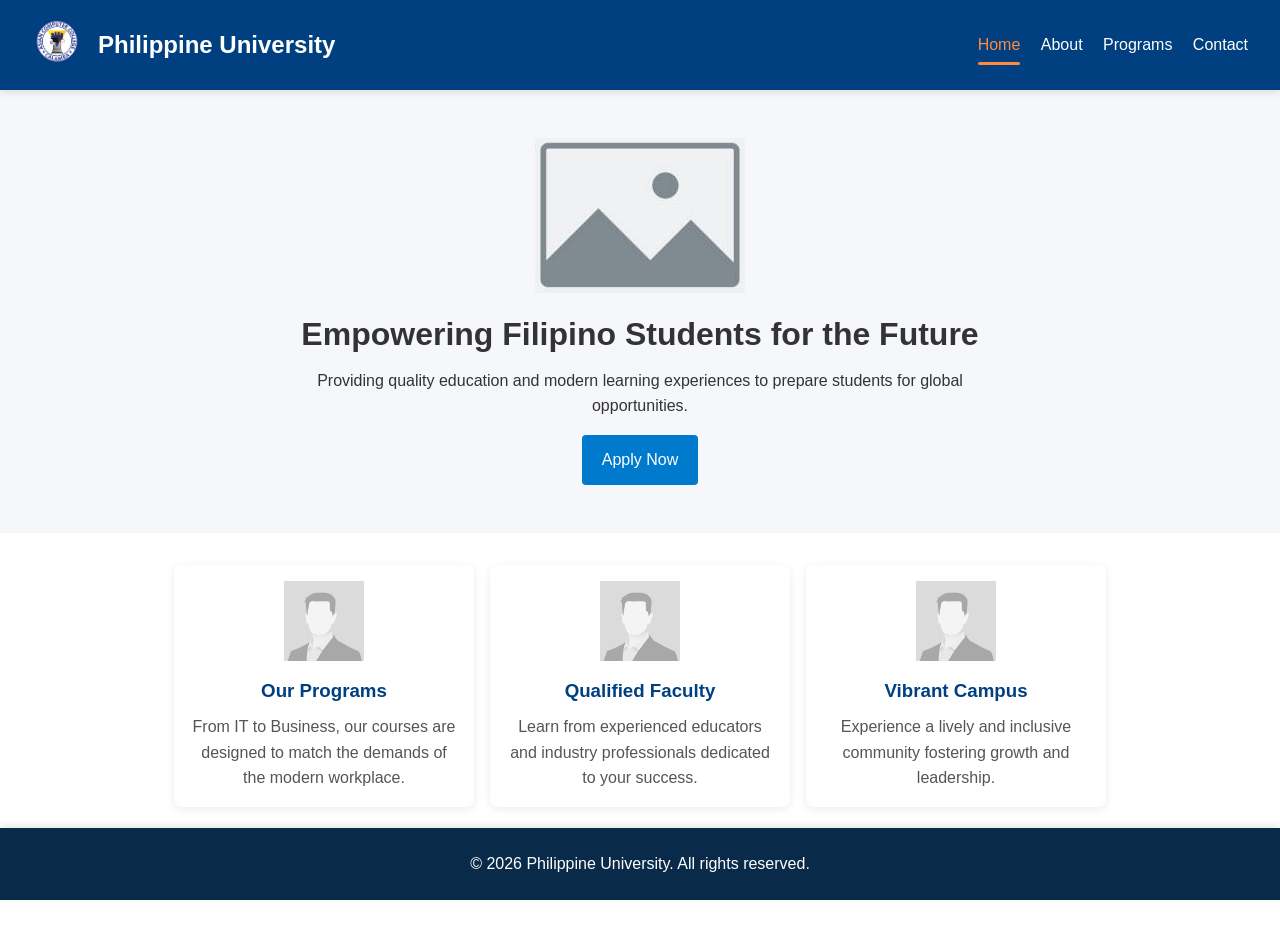
<file: index.html>
<!doctype html>
<html lang="en">
<head>
  <meta charset="utf-8" />
  <meta name="viewport" content="width=device-width, initial-scale=1" />
  <title>Philippine University</title>
  <link rel="stylesheet" href="style.css">
</head>
<body>
  <div id="preloader">
    <img src="logo.png" alt="Loading..." />
  </div>

  <header>
    <nav>
      <div class="brand">
        <a href="index.html"><img src="logo.png" alt="Logo"></a>
        <h1>Philippine University</h1>
      </div>
      <div class="menu">
        <a href="index.html">Home</a>
        <a href="about.html">About</a>
        <a href="programs.html">Programs</a>
        <a href="contact.html">Contact</a>
      </div>
    </nav>
  </header>

  <section class="hero">
    <img src="image.png" alt="Campus">
    <h2>Empowering Filipino Students for the Future</h2>
    <p>Providing quality education and modern learning experiences to prepare students for global opportunities.</p>
    <a href="#apply" class="cta">Apply Now</a>
  </section>

  <section class="sections">
    <div class="card">
      <img src="profile.png" alt="Programs">
      <h3>Our Programs</h3>
      <p>From IT to Business, our courses are designed to match the demands of the modern workplace.</p>
    </div>

    <div class="card">
      <img src="profile.png" alt="Faculty">
      <h3>Qualified Faculty</h3>
      <p>Learn from experienced educators and industry professionals dedicated to your success.</p>
    </div>

    <div class="card">
      <img src="profile.png" alt="Campus Life">
      <h3>Vibrant Campus</h3>
      <p>Experience a lively and inclusive community fostering growth and leadership.</p>
    </div>
  </section>

  <footer>
    <p>© <span id="year"></span> Philippine University. All rights reserved.</p>
  </footer>

  <script src="main.js"></script>
</body>
</html>
</file>
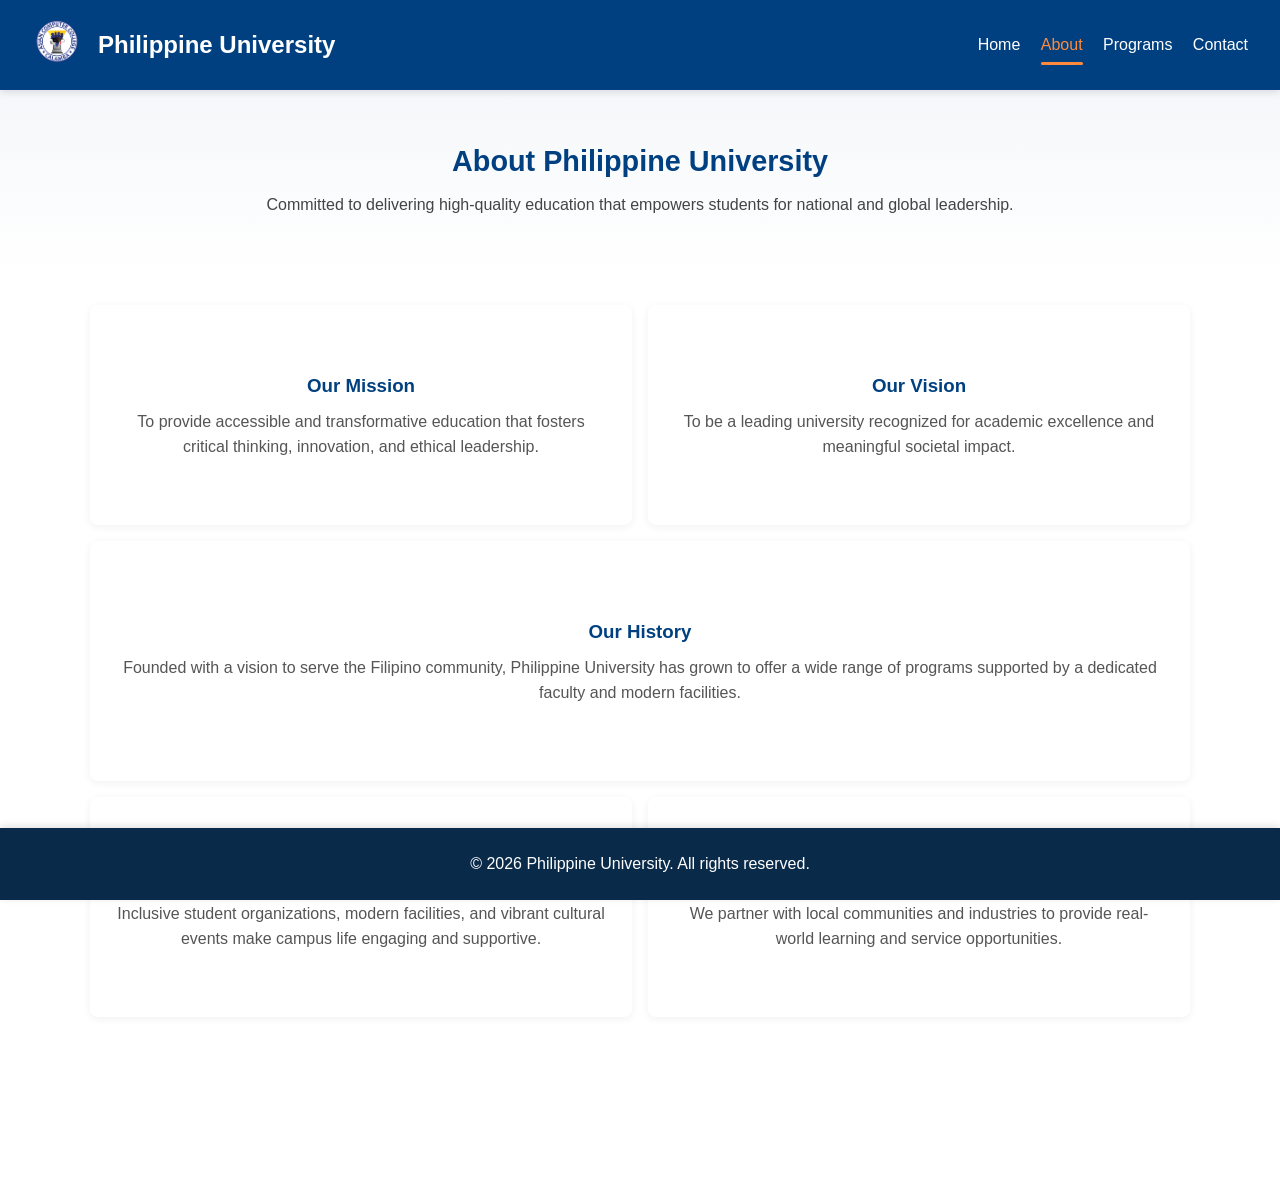
<file: about.html>
<!doctype html>
<html lang="en">
<head>
  <meta charset="utf-8" />
  <meta name="viewport" content="width=device-width, initial-scale=1" />
  <title>About - Philippine University</title>
  <link rel="stylesheet" href="style.css">
</head>
<body>
  <header>
    <nav>
      <div class="brand">
        <a href="index.html"><img src="logo.png" alt="Logo"></a>
        <h1>Philippine University</h1>
      </div>
      <div class="menu">
        <a href="index.html">Home</a>
        <a href="about.html">About</a>
        <a href="programs.html">Programs</a>
        <a href="contact.html">Contact</a>
      </div>
    </nav>
  </header>

  <main class="about-page">
    <section class="about-hero">
      <div class="container">
        <h2>About Philippine University</h2>
        <p>Committed to delivering high-quality education that empowers students for national and global leadership.</p>
      </div>
    </section>

    <section class="about-content container">
      <div class="grid">
        <!-- two-up row for mission and vision -->
        <div class="two-up">
          <div class="card" id="our-mission">
            <h3>Our Mission</h3>
            <p>To provide accessible and transformative education that fosters critical thinking, innovation, and ethical leadership.</p>
          </div>

          <div class="card" id="out-vision">
            <h3>Our Vision</h3>
            <p>To be a leading university recognized for academic excellence and meaningful societal impact.</p>
          </div>
        </div>

        <div class="card full" id="out-history">
          <h3>Our History</h3>
          <p>Founded with a vision to serve the Filipino community, Philippine University has grown to offer a wide range of programs supported by a dedicated faculty and modern facilities.</p>
        </div>

        <!-- two-up row for campus life and community engagement -->
        <div class="two-up">
          <div class="card" id="campus-life">
            <h3>Campus Life</h3>
            <p>Inclusive student organizations, modern facilities, and vibrant cultural events make campus life engaging and supportive.</p>
          </div>

          <div class="card" id="community-engagement">
            <h3>Community Engagement</h3>
            <p>We partner with local communities and industries to provide real-world learning and service opportunities.</p>
          </div>
        </div>
      </div>
    </section>
  </main>

  <footer>
    <p>© <span id="year"></span> Philippine University. All rights reserved.</p>
  </footer>

  <script src="main.js"></script>
</body>
</html>
</file>
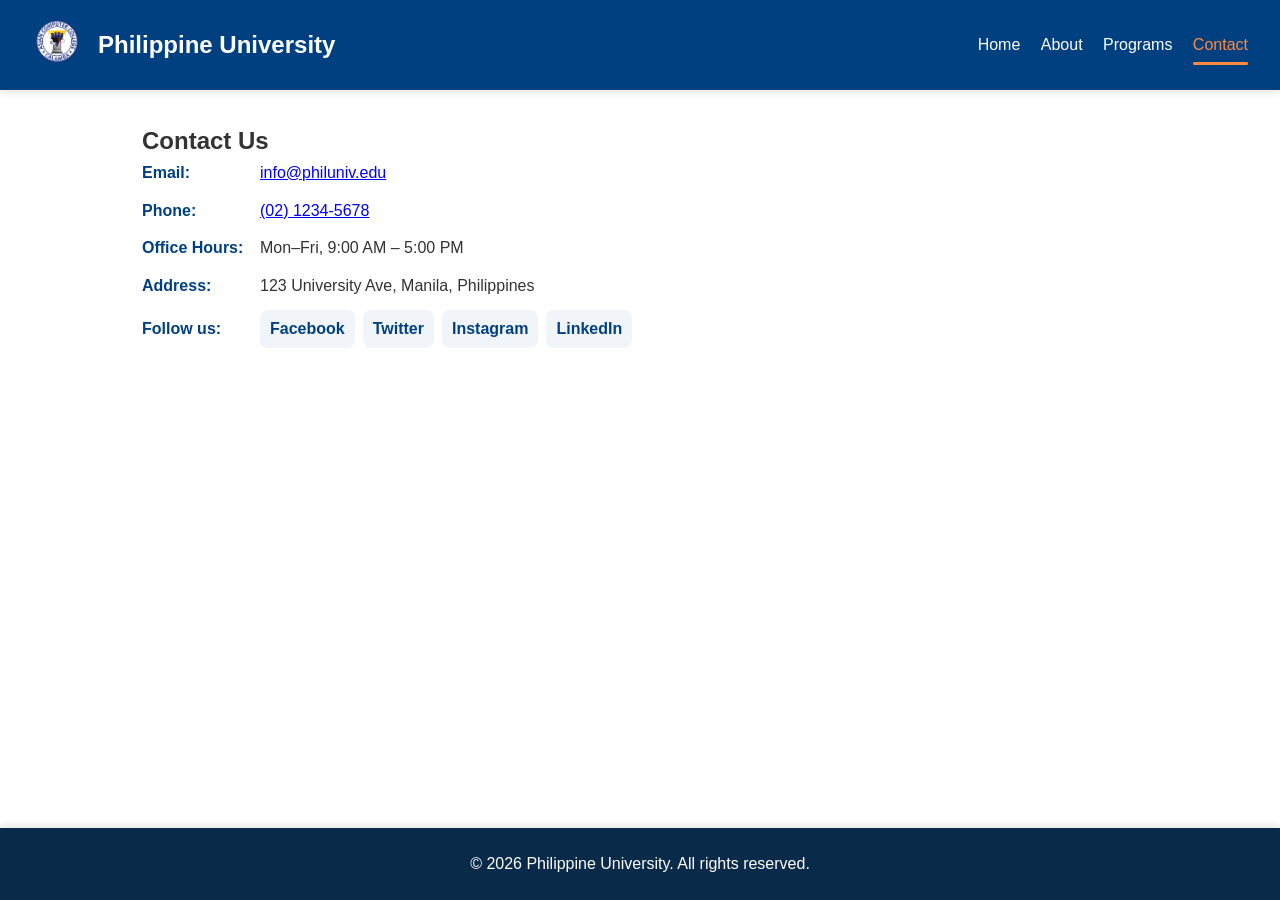
<file: contact.html>
<!doctype html>
<html lang="en">
<head>
  <meta charset="utf-8" />
  <meta name="viewport" content="width=device-width, initial-scale=1" />
  <title>Contact - Philippine University</title>
  <link rel="stylesheet" href="style.css">
</head>
<body>
  <header>
    <nav>
      <div class="brand">
        <a href="index.html"><img src="logo.png" alt="Logo"></a>
        <h1>Philippine University</h1>
      </div>
      <div class="menu">
        <a href="index.html">Home</a>
        <a href="about.html">About</a>
        <a href="programs.html">Programs</a>
        <a href="contact.html">Contact</a>
      </div>
    </nav>
  </header>

  <main class="container contact-page" style="padding:2rem 20px;">
    <div class="cta-block contact-block">
      <h2>Contact Us</h2>

      <div class="contact-list">
        <div class="contact-row"><strong>Email:</strong> <a href="mailto:info@philuniv.edu">info@philuniv.edu</a></div>
        <div class="contact-row"><strong>Phone:</strong> <a href="tel:+63212345678">(02) 1234-5678</a></div>
        <div class="contact-row"><strong>Office Hours:</strong> Mon–Fri, 9:00 AM – 5:00 PM</div>
        <div class="contact-row"><strong>Address:</strong> 123 University Ave, Manila, Philippines</div>

        <div class="contact-row social-links">
          <strong>Follow us:</strong>
          <a class="social" href="#" target="_blank" rel="noopener">Facebook</a>
          <a class="social" href="#" target="_blank" rel="noopener">Twitter</a>
          <a class="social" href="#" target="_blank" rel="noopener">Instagram</a>
          <a class="social" href="#" target="_blank" rel="noopener">LinkedIn</a>
        </div>
      </div>
    </div>
  </main>

  <footer>
    <p>© <span id="year"></span> Philippine University. All rights reserved.</p>
  </footer>

  <script src="main.js"></script>
</body>
</html>
</file>
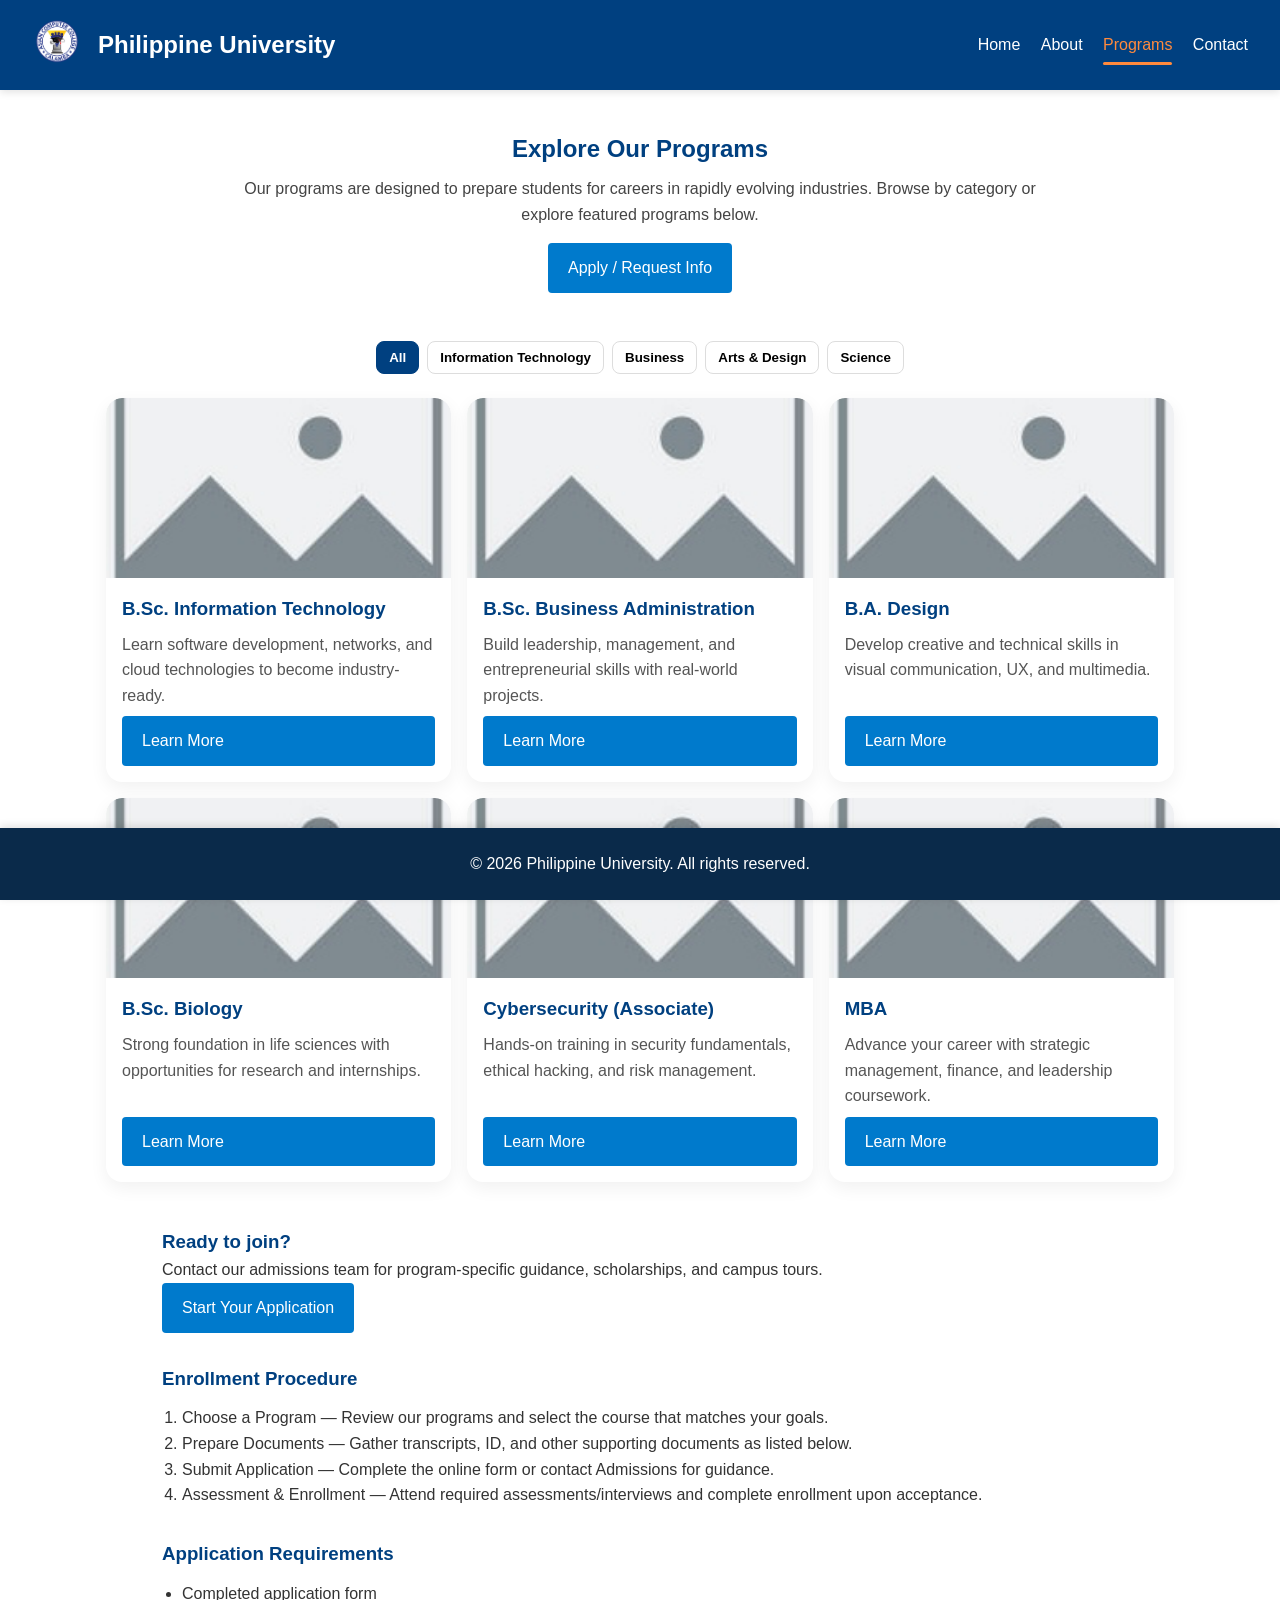
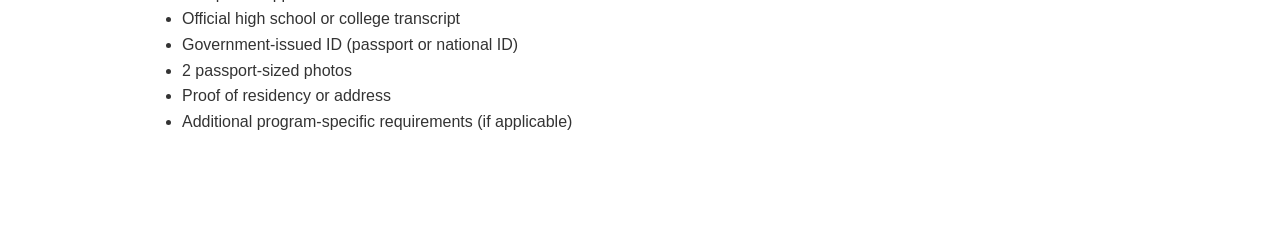
<file: programs.html>
<!doctype html>
<html lang="en">
<head>
  <meta charset="utf-8" />
  <meta name="viewport" content="width=device-width, initial-scale=1" />
  <title>Programs - Philippine University</title>
  <link rel="stylesheet" href="style.css">
</head>
<body>
  <header>
    <nav>
      <div class="brand">
        <a href="index.html"><img src="logo.png" alt="Logo"></a>
        <h1>Philippine University</h1>
      </div>
      <div class="menu">
        <a href="index.html">Home</a>
        <a href="about.html">About</a>
        <a href="programs.html">Programs</a>
        <a href="contact.html">Contact</a>
      </div>
    </nav>
  </header>

  <main class="programs-page container">
    <section class="programs-hero">
      <h2>Explore Our Programs</h2>
      <p>Our programs are designed to prepare students for careers in rapidly evolving industries. Browse by category or explore featured programs below.</p>
      <a class="cta" href="admission.html">Apply / Request Info</a>
    </section>

    <section class="programs-controls">
      <div class="program-filters" role="tablist" aria-label="Program categories">
        <button class="filter-btn active" data-filter="all">All</button>
        <button class="filter-btn" data-filter="it">Information Technology</button>
        <button class="filter-btn" data-filter="business">Business</button>
        <button class="filter-btn" data-filter="arts">Arts & Design</button>
        <button class="filter-btn" data-filter="science">Science</button>
      </div>
    </section>

    <section class="programs-grid">
      <article class="program-card prog-photo" data-category="it">
        <img src="image.png" alt="Bachelor of Science in Information Technology">
        <div class="prog-body">
          <h3>B.Sc. Information Technology</h3>
          <p>Learn software development, networks, and cloud technologies to become industry-ready.</p>
          <a class="cta" href="#">Learn More</a>
        </div>
      </article>

      <article class="program-card prog-photo" data-category="business">
        <img src="image.png" alt="Bachelor of Science in Business Administration">
        <div class="prog-body">
          <h3>B.Sc. Business Administration</h3>
          <p>Build leadership, management, and entrepreneurial skills with real-world projects.</p>
          <a class="cta" href="#">Learn More</a>
        </div>
      </article>

      <article class="program-card prog-photo" data-category="arts">
        <img src="image.png" alt="Bachelor of Arts in Design">
        <div class="prog-body">
          <h3>B.A. Design</h3>
          <p>Develop creative and technical skills in visual communication, UX, and multimedia.</p>
          <a class="cta" href="#">Learn More</a>
        </div>
      </article>

      <article class="program-card prog-photo" data-category="science">
        <img src="image.png" alt="Bachelor of Science in Biology">
        <div class="prog-body">
          <h3>B.Sc. Biology</h3>
          <p>Strong foundation in life sciences with opportunities for research and internships.</p>
          <a class="cta" href="#">Learn More</a>
        </div>
      </article>

      <article class="program-card prog-photo" data-category="it">
        <img src="image.png" alt="Associate in Cybersecurity">
        <div class="prog-body">
          <h3>Cybersecurity (Associate)</h3>
          <p>Hands-on training in security fundamentals, ethical hacking, and risk management.</p>
          <a class="cta" href="#">Learn More</a>
        </div>
      </article>

      <article class="program-card prog-photo" data-category="business">
        <img src="image.png" alt="Master of Business Administration">
        <div class="prog-body">
          <h3>MBA</h3>
          <p>Advance your career with strategic management, finance, and leadership coursework.</p>
          <a class="cta" href="#">Learn More</a>
        </div>
      </article>
    </section>

    <section class="programs-cta container">
      <div class="cta-block">
        <h3>Ready to join?</h3>
        <p>Contact our admissions team for program-specific guidance, scholarships, and campus tours.</p>
        <a class="cta" href="admission.html">Start Your Application</a>
      </div>
    </section>

    <!-- Enrollment procedure & application requirements (moved from Admission page) -->
    <section id="enrollment-procedure" class="programs-cta container">
      <div class="cta-block">
        <h3>Enrollment Procedure</h3>
        <ol>
          <li>Choose a Program — Review our programs and select the course that matches your goals.</li>
          <li>Prepare Documents — Gather transcripts, ID, and other supporting documents as listed below.</li>
          <li>Submit Application — Complete the online form or contact Admissions for guidance.</li>
          <li>Assessment &amp; Enrollment — Attend required assessments/interviews and complete enrollment upon acceptance.</li>
        </ol>
      </div>
    </section>

    <section id="application-requirements" class="programs-cta container">
      <div class="cta-block">
        <h3>Application Requirements</h3>
        <ul>
          <li>Completed application form</li>
          <li>Official high school or college transcript</li>
          <li>Government-issued ID (passport or national ID)</li>
          <li>2 passport-sized photos</li>
          <li>Proof of residency or address</li>
          <li>Additional program-specific requirements (if applicable)</li>
        </ul>
      </div>
    </section>

  </main>

  <footer>
    <p>© <span id="year"></span> Philippine University. All rights reserved.</p>
  </footer>

  <script src="main.js"></script>
</body>
</html>
</file>
<file: style.css>
/* Basic reset */
* { box-sizing: border-box; margin: 0; padding: 0; }
body { font-family: Arial, sans-serif; line-height: 1.6; color:#333; padding-bottom: 96px; }

/* Preloader */
#preloader { position: fixed; inset: 0; display:flex; align-items:center; justify-content:center; background:#fff; z-index:9999; }
#preloader img { width:120px; height:auto; }

/* Header */
header {
  background: #004080;
  color: #fff;
  position: sticky;
  top: 0;
  z-index: 1000;
  box-shadow: 0 2px 8px rgba(0,0,0,0.12);
  transition: transform 0.25s ease;
}
nav { display:flex; align-items:center; justify-content:space-between; padding: 1rem 2rem; }
.brand { display:flex; align-items:center; gap:1rem; }
.brand img { width:50px; height:auto; }
.menu a { color:#fff; margin-left:1rem; text-decoration:none; }

/* Accent underline for active navbar item */
.menu a { position: relative; padding-bottom: 6px; }
.menu a::after {
  content: '';
  position: absolute;
  left: 0;
  right: 0;
  height: 3px;
  bottom: -6px;
  border-radius: 3px;
  background: transparent;
  transform: scaleX(0);
  transform-origin: left center;
  transition: transform 0.25s ease, background 0.25s ease;
}
.menu a:hover::after { background: #ff8a3d; transform: scaleX(1); }
.menu a.active { color: #ff8a3d; }
.menu a.active::after { background: #ff8a3d; transform: scaleX(1); }

/* Accessible accent for current navbar page using aria-current */
.menu a[aria-current="page"] {
  color: #ff8a3d;
}
.menu a[aria-current="page"]::after {
  background: #ff8a3d;
  transform: scaleX(1);
}

/* Hero */
.hero { text-align:center; padding:3rem 1rem; background:#f5f7fa; }
.hero img { max-width:100%; height:auto; display:block; margin:0 auto 1rem; }
.hero h2 { font-size:2rem; margin-bottom:0.5rem; }
.hero p { max-width:700px; margin:0.5rem auto 1rem; }
.cta { display:inline-block; background:#007acc; color:#fff; padding:0.75rem 1.25rem; text-decoration:none; border-radius:4px; }

/* Utility container */
.container { max-width: 1100px; margin: 0 auto; padding: 0 1rem; }

/* About page */
.about-hero { padding: 3rem 0; background: linear-gradient(180deg, #f5f7fa 0%, #fff 100%); text-align:center; }
.about-hero h2 { font-size: 1.8rem; color: #004080; margin-bottom: 0.5rem; }
.about-hero p { max-width: 800px; margin: 0.5rem auto; color:#444; }

.about-content { padding: 2rem 0 4rem; }
.grid { display: grid; grid-template-columns: repeat(3, 1fr); gap: 1rem; }
.card.full { grid-column: span 3; }
.card h3 { color: #004080; margin-bottom: 0.5rem; }
.card p { color: #555; }

/* About page - improved card layout */
.about-content .grid {
  align-items: stretch; /* make all grid items equal height */
  gap: 1rem;
}

.about-content .card {
  width: 100%;
  min-height: 220px;
  display: flex;
  flex-direction: column;
  justify-content: center;
  align-items: center;
  text-align: center;
  padding: 1.5rem;
  border-radius: 8px;
  box-shadow: 0 2px 8px rgba(0,0,0,0.06);
}

/* Ensure the large/full card visually matches others but spans columns */
.about-content .card.full {
  min-height: 240px;
}

@media (max-width:900px) {
  .about-content .card { min-height: 200px; }
}

@media (max-width:700px) {
  .about-content .card { min-height: auto; padding: 1rem; }
}

/* Sections / cards */
.sections { display:flex; gap:1rem; padding:2rem; justify-content:center; flex-wrap:wrap; }
.card { background:#fff; padding:1rem; border-radius:8px; width:300px; box-shadow:0 2px 8px rgba(0,0,0,0.08); text-align:center; }
.card img { width:80px; height:auto; margin-bottom:0.5rem; }

/* Footer */
footer {
  position: fixed;
  bottom: 0;
  left: 0;
  width: 100%;
  height: 72px;
  display: flex;
  align-items: center;
  justify-content: center;
  padding: 0 1rem;
  background: #0a2a4a;
  color: #fff;
  z-index: 1000;
  box-shadow: 0 -2px 8px rgba(0,0,0,0.12);
}

/* Two-up layout for mission & vision */
.two-up {
  display: grid;
  grid-template-columns: 1fr 1fr;
  gap: 1rem;
  width: 100%;
  align-items: stretch;
  justify-items: center;
}

/* Ensure two-up sits above history full-width */
.grid > .two-up {
  grid-column: 1 / -1; /* span full grid width so outer edges align with other full-width items */
  display: grid;
  grid-template-columns: repeat(2, 1fr);
  gap: 1rem;
  align-items: stretch;
}

/* Constrain mission & vision card width on wide screens */
.two-up .card {
  width: 100%;
  max-width: none; /* allow cards to fill their grid columns so outer edges align */
}

@media (max-width:900px) {
  .two-up { flex-direction: column; display: flex; }
  .two-up .card { max-width: none; }
}

/* Programs gallery */
.programs-hero { text-align:center; padding:2rem 0; }
.programs-hero h2 { color: #004080; margin-bottom: 0.5rem; }
.programs-gallery { padding: 1rem 0 4rem; }
.gallery-grid { display: grid; grid-template-columns: repeat(3, 1fr); gap: 1rem; }
.prog-photo { overflow: hidden; border-radius: 40px; transform: translateY(20px); opacity: 0; transition: transform 0.6s ease, opacity 0.6s ease; }
.prog-photo img { display:block; width:100%; height:auto; border-radius: 40px; }
.prog-photo.visible { transform: translateY(0); opacity: 1; }

@media (max-width:900px) {
  .gallery-grid { grid-template-columns: repeat(2, 1fr); }
}

@media (max-width:700px) {
  .gallery-grid { grid-template-columns: 1fr; }
}

/* Programs page styles */
.programs-hero { text-align:center; padding:2.5rem 0; }
.programs-hero p { max-width: 800px; margin: 0.5rem auto 1rem; color:#444; }
.programs-controls { display:flex; justify-content:center; padding: 0.5rem 0 1.5rem; }
.program-filters { display:flex; gap:0.5rem; flex-wrap:wrap; justify-content:center; }
.filter-btn { background:#fff; border:1px solid #ddd; padding:8px 12px; border-radius:8px; cursor:pointer; font-weight:600; }
.filter-btn.active { background:#004080; color:#fff; border-color:#004080; }

.programs-grid { display:grid; grid-template-columns: repeat(3, 1fr); gap:1rem; margin-bottom:2rem; }
.program-card { background:#fff; border-radius:16px; overflow:hidden; box-shadow:0 6px 18px rgba(0,0,0,0.06); display:flex; flex-direction:column; }
.program-card img { width:100%; height:180px; object-fit:cover; border-bottom-left-radius:0; border-bottom-right-radius:0; border-top-left-radius:16px; border-top-right-radius:16px; }
.program-card .prog-body { padding:1rem; display:flex; flex-direction:column; gap:0.5rem; flex:1; }
.program-card h3 { margin:0; color:#004080; }
.program-card p { margin:0; color:#555; flex:1; }

/* Prog-photo fade behavior reused */
.prog-photo { border-radius: 16px; transform: translateY(20px); opacity: 0; transition: transform 0.6s ease, opacity 0.6s ease; overflow:hidden; }
.prog-photo.visible { transform: translateY(0); opacity:1; }

/* Disable prog-photo fade on the programs page */
.programs-page .prog-photo {
  transform: none !important;
  opacity: 1 !important;
  transition: none !important;
}

@media (max-width:900px) {
  .programs-grid { grid-template-columns: repeat(2, 1fr); }
}

@media (max-width:700px) {
  .programs-grid { grid-template-columns: 1fr; }
}

/* Admission page spacing and layout tweaks */
.admission-page .admission-hero {
  padding: 3.5rem 0 2.5rem;
}

.admission-page .admission-steps {
  padding: 2rem 0;
}

.admission-page .admission-steps .grid {
  display: grid;
  grid-template-columns: repeat(2, 1fr);
  gap: 1rem;
}

.admission-page .admission-steps .grid .card {
  min-height: 160px;
  display: flex;
  flex-direction: column;
  justify-content: center;
  padding: 1rem;
}

.admission-page .admission-requirements,
.admission-page .admission-form,
.admission-page .admission-contact {
  padding: 1.75rem 0;
}

.admission-page .admission-requirements ul {
  margin-top: 0.5rem;
  padding-left: 1.25rem;
}

/* CTA spacing */
.admission-page .cta { margin-top: 0.75rem; }

@media (max-width:900px) {
  .admission-page .admission-steps .grid { grid-template-columns: 1fr; }
}

@media (max-width:700px) {
  .admission-page .admission-hero { padding: 2rem 0 1.5rem; }
  .admission-page .admission-steps { padding: 1rem 0; }
  .admission-page .admission-requirements,
  .admission-page .admission-form,
  .admission-page .admission-contact { padding: 1rem 0; }
}

/* Ensure lists have proper left indentation and bullets/numbers are outside */
ul, ol {
  list-style-position: outside;
  padding-left: 1.25rem; /* primary indent */
  margin-left: 0.5rem; /* small left margin to avoid gutter overflow */
}

/* Slightly larger indent for content inside container sections */
.container ul, .container ol,
.admission-page ul, .admission-page ol,
.about-content ul, .about-content ol {
  padding-left: 1.5rem;
  margin-left: 0;
}

/* Improve wrapping for long list items */
li { word-wrap: break-word; }

/* Responsive */
@media (max-width:700px) {
  nav { flex-direction:column; gap:1rem; }
  .sections { flex-direction:column; align-items:center; }

  /* Reduce header padding and tighten spacing so navbar fits in one row */
  nav {
    padding: 0.5rem 1rem;
  }

  .menu {
    display: flex;
    gap: 0.5rem; /* smaller gap between items */
    flex-wrap: nowrap; /* keep items in one row */
    justify-content: center;
    width: 100%;
    overflow: hidden;
  }

  .menu a {
    margin-left: 0; /* remove extra left margin */
    padding: 6px 8px;
    white-space: nowrap;
    font-size: 0.95rem;
  }

  /* Place logo above title and center on mobile */
  .brand {
    display: flex;
    flex-direction: column;
    align-items: center;
    gap: 0.25rem;
  }

  /* Make header title slightly smaller and keep it to one line */
  .brand h1 {
    font-size: 2rem;
    white-space: nowrap;
    overflow: hidden;
    text-overflow: ellipsis;
    margin: 0;
    text-align: center;
  }

  /* Make the logo a bit bigger on mobile */
  .brand img {
    width: 100px;
    height: auto;
    margin: 0;
  }

  /* Slightly smaller footer text for mobile */
  footer {
    font-size: 0.85rem;
    height: 56px; /* reduced height for mobile */
  }

  /* Ensure body spacing matches reduced footer on mobile */
  body { padding-bottom: 72px; }

  /* Hide header utility for mobile scroll behavior */
  .hide-header {
    transform: none !important;
  }

  .about-hero h2 { font-size: 1.4rem; }
  .about-hero { padding-top: 1.5rem; }
}

/* Stack logo, title, then navbar for tablets, iPads, unfolded phones */
@media (max-width:1024px) and (min-width:701px) {
  nav {
    flex-direction: column;
    align-items: center;
    gap: 0.75rem;
    padding: 0.75rem 1.5rem;
  }

  .brand {
    display: flex;
    flex-direction: column;
    align-items: center;
    gap: 0.25rem;
  }

  .brand img {
    width: 72px;
    height: auto;
  }

  .brand h1 {
    font-size: 1.1rem;
    text-align: center;
    white-space: nowrap;
    overflow: hidden;
    text-overflow: ellipsis;
  }

  .menu {
    display: flex;
    gap: 1rem;
    flex-wrap: wrap;
    justify-content: center;
    width: 100%;
  }

  .menu a { margin-left: 0; }
}

@media (max-width: 900px) {
  .grid { grid-template-columns: repeat(2, 1fr); }
  .card.full { grid-column: span 2; }
}

@media (max-width: 700px) {
  .grid { grid-template-columns: 1fr; }
  .card.full { grid-column: span 1; }
}

/* CTA block used on programs page for consistent gutters */
.cta-block {
  width: 100%;
  max-width: none;
  margin: 0; /* remove auto-centering so it follows container edges */
  box-sizing: border-box;
  padding-left: 1rem;
  padding-right: 1rem;
}

@media (min-width: 901px) {
  /* keep comfortable inner padding on larger screens */
  .cta-block { padding-left: 2rem; padding-right: 2rem; }
}

.cta-block h3 { margin-top: 0; color: #004080; }

.cta-block ol, .cta-block ul { margin: 0.75rem 0 0; }

@media (max-width:900px) {
  .cta-block { padding: 1rem; }
}

/* Contact page styles */
.contact-block .contact-list { display:flex; flex-direction:column; gap:0.75rem; }
.contact-block .contact-row { display:flex; gap:0.5rem; align-items:center; }
.contact-block .contact-row strong { width:110px; color:#004080; }

.social-links { display:flex; gap:0.5rem; flex-wrap:wrap; align-items:center; }
.social-links .social { background:#f1f5f9; padding:6px 10px; border-radius:8px; text-decoration:none; color:#004080; font-weight:600; }
.social-links .social:hover { background:#e6f0fb; }

@media (max-width:700px) {
  .contact-block .contact-row strong { width: 90px; }

  /* Stack social links vertically for mobile */
  .social-links { flex-direction: column; align-items: flex-start; }
  .social-links .social { display: inline-block; margin-top: 6px; }

  /* Align label left and indent socials using grid */
  .contact-row.social-links {
    display: grid;
    grid-template-columns: 90px 1fr; /* label column + content column */
    gap: 0.5rem 0.75rem;
    align-items: start;
  }
  .contact-row.social-links strong { grid-column: 1; margin: 0; }
  .contact-row.social-links .social { grid-column: 2; margin-top: 6px; }
}

/* Wide-screen spacing for Ready to join, Enrollment Procedure, and Application Requirements */
@media (min-width: 901px) {
  /* Give noticeable separation between CTA sections */
  .programs-cta {
    margin-top: 5px;
    padding-top: 5px;
    padding-bottom: 5px;
  }

  /* Slightly larger internal padding for CTA block on wide screens */
  .programs-cta .cta-block {
    padding-left: 2.5rem;
    padding-right: 2.5rem;
    padding-top: .5rem;
    padding-bottom: .5rem;
  }

  /* Extra spacing when multiple CTA sections follow each other */
  .programs-cta + .programs-cta { margin-top: 5px; }

  /* Improve list spacing inside enrollment and requirements */
  #enrollment-procedure .cta-block ol { margin-top: 0.75rem; padding-left: 1.25rem; }
  #application-requirements .cta-block ul { margin-top: 0.75rem; padding-left: 1.25rem; }
}

/* Mobile: move navbar to bottom, hide original footer, and disable header sticky */
@media (max-width:700px) {
  /* hide original footer */
  footer { display: none; }

  /* ensure header is not sticky on mobile */
  header { position: static !important; }

  /* make the navigation menu act as a sticky footer */
  .menu {
    position: fixed;
    bottom: 0;
    left: 0;
    width: 100%;
    height: 72px;
    display: flex;
    align-items: center;
    justify-content: center;
    gap: 0.5rem;
    padding: 0 1rem;
    background: #004080;
    box-shadow: 0 -2px 8px rgba(0,0,0,0.12);
    z-index: 1100;
  }

  /* adjust menu links for touch */
  .menu a {
    margin-left: 0;
    padding: 10px 12px;
    color: #fff;
    font-weight: 600;
  }

  /* keep brand visible but reduce spacing so it doesn't collide with bottom menu */
  .brand { margin-bottom: 12px; }

  /* make space for the fixed menu so content doesn't get hidden */
  body { padding-bottom: 96px; }
}
</file>
